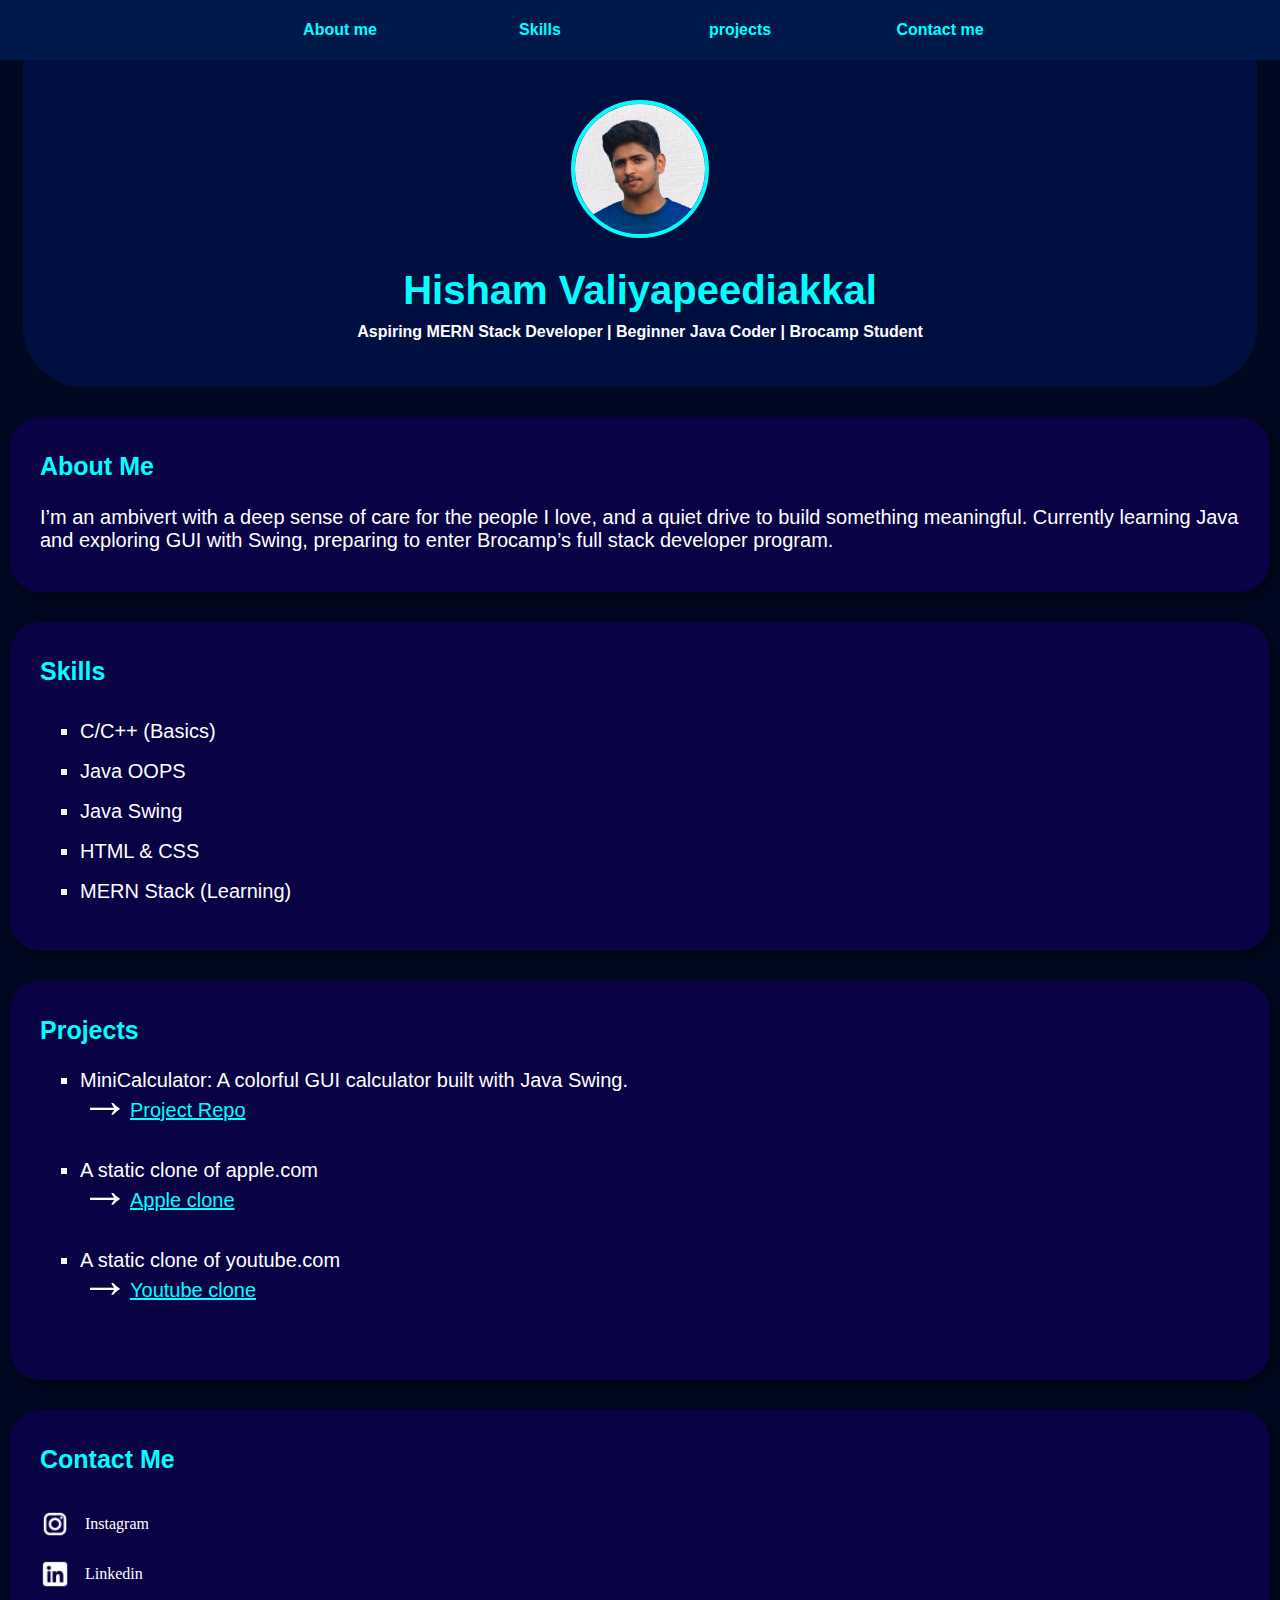
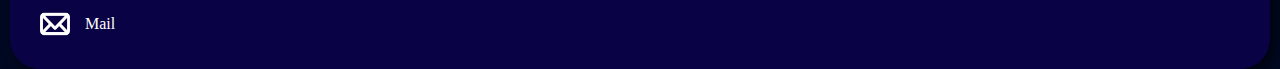
<file: portfolio.html>
<!DOCTYPE html>

<html>

<head>
  <title>Hisham</title>

  <link rel="stylesheet" href="CSS Files/top.css">
  <link rel="stylesheet" href="CSS Files/sections.css">
  <link rel="stylesheet" href="CSS Files/media-queries.css">
  <link rel="stylesheet" href="CSS Files/header-bar.css">
</head>

<body>

  <div class="header-bar">
   
    <section class="header-bar-content">
      <p class="header-text">About me</p>
    </section>

       <section class="header-bar-content">
      <p class="header-text">Skills</p>
    </section>

        <section class="header-bar-content">
      <p class="header-text">projects</p>
    </section>

        <section class="header-bar-content">
      <p class="header-text">Contact me</p>
    </section>

  </div>
<header class="top-container">

  <img src="Icons/my-pic.jpg" class="my-dp">
  <p class="my-name">Hisham Valiyapeediakkal</p>
  <p class="me-who">Aspiring MERN Stack Developer | Beginner Java Coder | Brocamp Student</p>
</header>

<section class="details-section">

  <p class="section-head">About Me</p>
     
   <p class="section-about">

    I’m an ambivert with a deep sense of care for the people I love, 
    and a quiet drive to build something meaningful. Currently learning Java and exploring GUI with Swing, 
    preparing to enter Brocamp’s full stack developer program.
   </p>


</section>  <!--Section 1-->


<section class="details-section">

  <p class="section-head">Skills</p>

  <ul class="section-skills" type="square">
    <li>C/C++ (Basics)</li>
    <li>Java OOPS</li>
    <li>Java Swing</li>
    <li>HTML & CSS</li>
    <li>MERN Stack (Learning)</li>
  </ul>
</section><!--Section 2-->

<section class="details-section">

<p class="section-head">Projects</p>

<ul class="section-projects" type="square">

  <li>MiniCalculator: A colorful GUI calculator built with Java Swing. </li>
  <p class="arrow">&rarr;</p><a class="project-links" href="https://github.com/hishyx/java-mini-calculator" target="_blank">Project Repo</a>

    <li>A static clone of apple.com </li>
  <p class="arrow">&rarr;</p><a class="project-links" href="https://hishyx.github.io/apple-static-clone/" target="_blank">Apple clone</a>

  <li>A static clone of youtube.com </li>
  <p class="arrow">&rarr;</p><a class="project-links" href="https://hishyx.github.io/youtube-static-clone/" target="_blank">Youtube clone</a>
</ul>

</section> <!--Section 3-->

<section class="details-section">

<p class="section-head">Contact Me</p>

<div class="contact-divs">

<img class="section-logo" src="Icons/instagram.png">
<p class="contact-name">Instagram</p>

</div>

<div class="contact-divs">

  <a  class="contact-link" href="https://www.linkedin.com/in/hishamvaliyapeediakkal/" target="_blank">
<img class="section-logo" src="Icons/linkedin.png">
<p class="contact-name">Linkedin</p>
</a>
</div>

<div class="contact-divs">

  <a  class="contact-link" href="mailto:hishamvpf@gmail.com" target="_blank">
<img class="section-logo" src="Icons/gmail.png">
<p class="contact-name">Mail</p>
</a>



</div>


</section> <!--Section 4-->


</body>
</html>
</file>
<file: CSS Files/top.css>
body{

  background-color: rgb(1, 8, 34);
  margin-top: 0px;
  display: flex;
  flex-direction: column;
  align-items: center;
}

.top-container{

width: 800px;
background-color:rgb(0, 15, 63);
display: flex;
flex-direction: column;
align-items: center;
padding-left: 17px;
padding-right: 17px;
padding-bottom: 30px;
border-bottom-left-radius: 60px;
border-bottom-right-radius:60px;
}

.my-dp{

  border-radius: 75px;
  border-width: 4px;
  border-color: aqua;
  border-style: solid;
  width:130px;
  height:130px;
  margin-top: 40px;
  display: block;
}

.my-name{

color: aqua;
font-size: 40px;
font-family: Arial, Helvetica, sans-serif;
font-weight: bold;
margin-top: 30px;
margin-bottom: 0px;
text-align: center;
}

.me-who{

  color: white;
  font-family: Arial, Helvetica, sans-serif;
  font-weight: bold;
  margin-top: 10px;
  text-align: center;

}
</file>
<file: CSS Files/sections.css>
.details-section{
  width: 800px;
  background-color: rgb(9, 2, 68);
  display: block;
  margin-top: 30px;
  border-radius: 30px;
  box-shadow: 5px 5px 15px rgba(0, 0, 0, 0.566);
  padding-left: 30px;
  padding-top: 10px;
  padding-bottom: 20px;
  padding-right: 30px;
}

.section-head{

  color: aqua;
  font-size: 25px;
  font-weight: bold;
  font-family: Arial, Helvetica, sans-serif;

}

.section-about{
  color: white;
  font-family: Arial, Helvetica, sans-serif, 'Gill Sans MT', Calibri, 'Trebuchet MS', sans-serif;
  font-size: 20px;
}

.section-skills,.section-projects{

  color: white;
  font-family: Arial, Helvetica, sans-serif;
  font-size: 20px;
  line-height: 20px;
}

.section-skills
{

  line-height: 40px;
}

.section-logo{

  width: 30px;
}

.contact-name{

  display: inline-block;
  margin-left: 15px;
  color: white;

}

.contact-divs{

  display: flex;
  align-items: center;
}


.project-links{

  color: aqua;
}

.contact-link{

  display: flex;
  align-items: center;
  text-decoration: none;
}
.arrow{

  display: inline-block;
  font-weight: bold;
  font-size:50px;
  margin-top: 0px;
  
}
</file>
<file: CSS Files/media-queries.css>
@media (max-width:870px)
{
  .top-container{

    width:700px;
  }

  .details-section{

    width: 700px;
  }
}

@media (max-width:770px)
{
    .top-container{

    width:600px;
  }

  .details-section{

    width: 600px;
  }
}

@media (max-width:670px)
{
    .top-container{

    width:500px;
  }

  .details-section{

    width: 500px;
  }
}

@media (max-width:480px)
{
    .top-container{

    width:470px;
  }

  .details-section{

    width: 470px;
  }
}



@media (min-width:1100px)
{
    .top-container{

    width:1050px;
  }

  .details-section{

    width: 1050px;
  }
}

@media (min-width:1250px)
{
    .top-container{

    width:1200px;
  }

  .details-section{

    width: 1200px;
  }
}


@media (min-width:1500px)
{
    .top-container{

    width:1450px;
  }

  .details-section{

    width: 1450px;
  }
}

@media (min-width:1800px)
{
    .top-container{

    width:1750px;
  }

  .details-section{

    width: 1750px;
  }
}
</file>
<file: CSS Files/header-bar.css>
body{

  margin: 0px;
  padding-top:60px;
}


.header-bar{

  width:100%;
  height: 60px;
  background-color: rgb(0, 25, 74);
  display: flex;
  justify-content: center;
  position: fixed;
  z-index: 101;
  top: 0px;
}

.header-bar-content{

  width: 200px;
  height:100%;
  display: flex;
  align-items: center;
  justify-content: center;
  cursor: pointer;
}

.header-text{

  color: aqua;
  font-weight: bold;
  font-family: Arial, Helvetica, sans-serif;
  
}

.header-bar-content:hover{

  background-color: rgba(0, 54, 129, 0.609) ;
}
</file>
